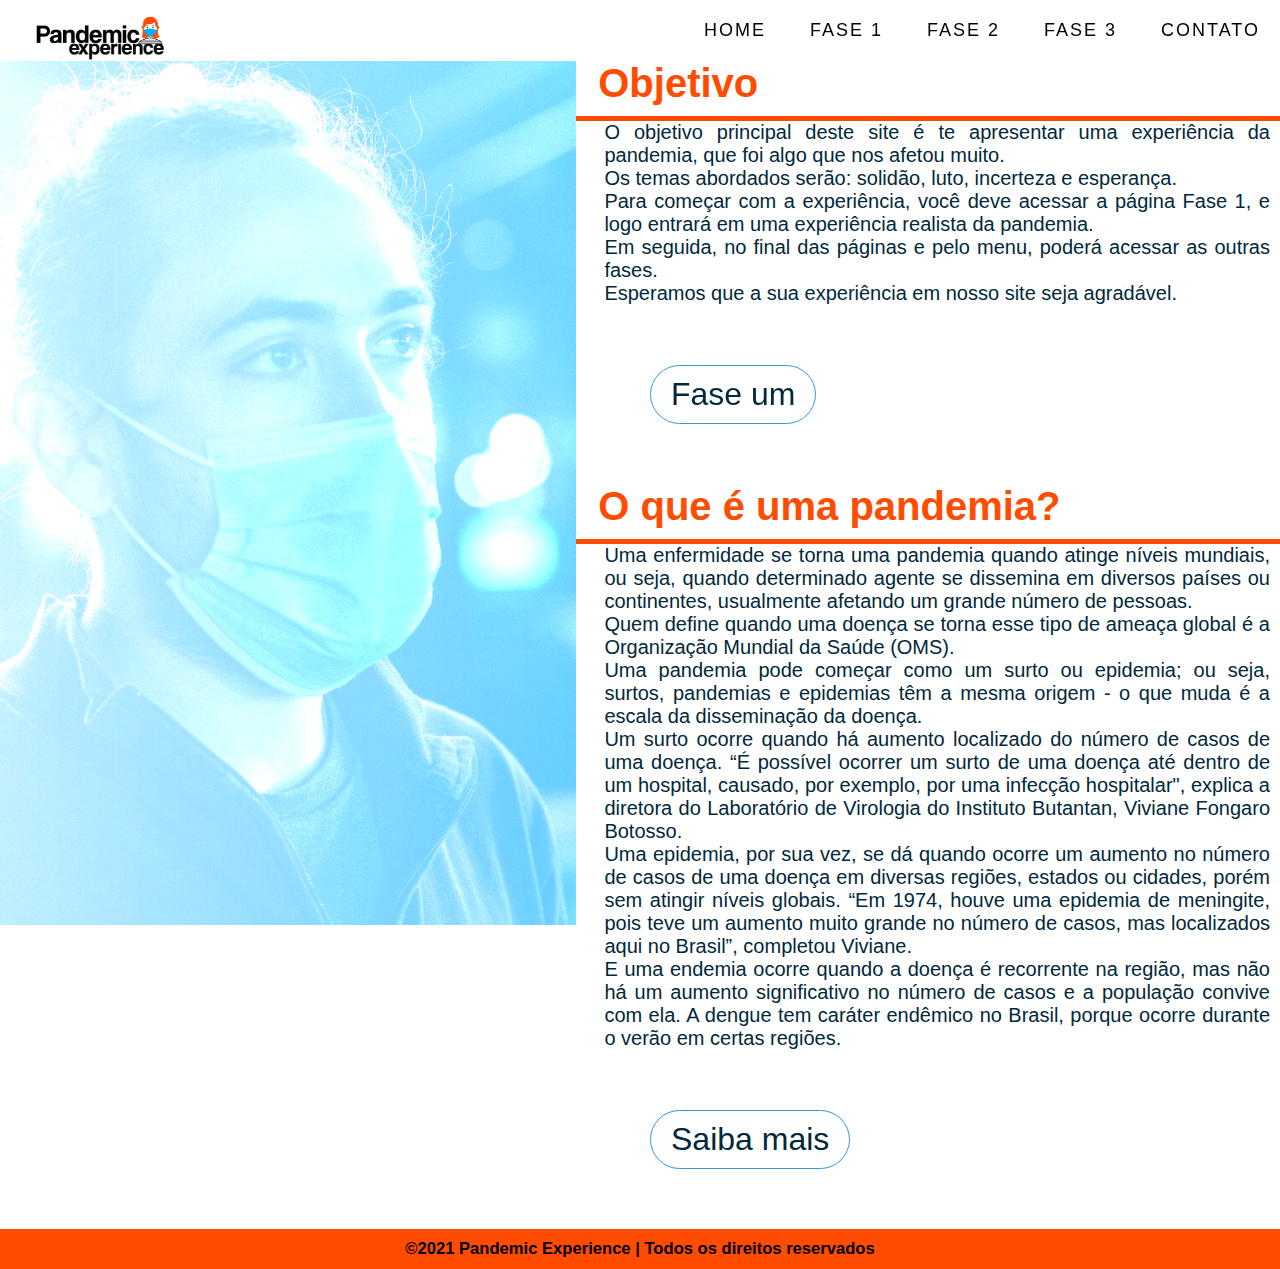
<file: index.html>
<!DOCTYPE html>
<html lang="pt-br">
	<head>
		<meta charset="utf-8">
		<title>Pandemic Experience - Home</title>
		<link rel="stylesheet" type="text/css" href="css/estilos.css">
		<link rel="icon" type="text/css" href="imagens/icon.png">
	</head>
	<body>
		<div class="wrapper">
			<header>
				<nav>
					<div class="logo"><img src="imagens/logo.png"></div>
					<div class="menu">
						<ul>
							<li><a href="#">HOME</a></li>
							<li><a href="faseum.html">FASE 1</a></li>
							<li><a href="fasedois.html">FASE 2</a></li>
							<li><a href="fasetres.html">FASE 3</a></li>
							<li><a href="contato.html">CONTATO</a></li>
						</ul>
					</div>
				</nav>
			</header>
		</div>
		<div class="content">
			<div class="classe3">
			<img src="imagens/foto_canto.png">
		</div>
		<div class="classe2">
			<h1>&nbsp;&nbsp;Objetivo</h1>
		</div>
		<div class="linha"></div>
		<div class="classe4">
			<p>O objetivo principal deste site é te apresentar uma experiência da pandemia, que foi algo que nos afetou muito.<br> Os temas abordados serão: solidão, luto, incerteza e esperança.<br> Para começar com a experiência, você deve acessar a página Fase 1, e logo entrará em uma experiência realista da pandemia.<br> Em seguida, no final das páginas e pelo menu, poderá acessar as outras fases.<br> Esperamos que a sua experiência em nosso site seja agradável.
			</p>
		</div>
		<div class="classe5">
			<button class="btn"><a href="faseum.html">Fase um</a></button>
		</div>
		<div class="classe2">
			<h1>&nbsp;&nbsp;O que é uma pandemia?</h1>
		</div>
		<div class="linha"></div>
		<div class="classe4">
			<p>Uma enfermidade se torna uma pandemia quando atinge níveis mundiais, ou seja, quando determinado agente se dissemina em diversos países ou continentes, usualmente afetando um grande número de pessoas.<br>Quem define quando uma doença se torna esse tipo de ameaça global é a Organização Mundial da Saúde (OMS).<br>Uma pandemia pode começar como um surto ou epidemia; ou seja, surtos, pandemias e epidemias têm a mesma origem - o que muda é a escala da disseminação da doença.<br>
			Um surto ocorre quando há aumento localizado do número de casos de uma doença. “É possível ocorrer um surto de uma doença até dentro de um hospital, causado, por exemplo, por uma infecção hospitalar", explica a diretora do Laboratório de Virologia do Instituto Butantan, Viviane Fongaro Botosso.<br>Uma epidemia, por sua vez, se dá quando ocorre um aumento no número de casos de uma doença em diversas regiões, estados ou cidades, porém sem atingir níveis globais. “Em 1974, houve uma epidemia de meningite, pois teve um aumento muito grande no número de casos, mas localizados aqui no Brasil”, completou Viviane.<br>E uma endemia ocorre quando a doença é recorrente na região, mas não há um aumento significativo no número de casos e a população convive com ela. A dengue tem caráter endêmico no Brasil, porque ocorre durante o verão em certas regiões.</p>
		</div>
		<div class="classe5">
			<button class="btn"><a href="https://butantan.gov.br/covid/butantan-tira-duvida/tira-duvida-noticias/entenda-o-que-e-uma-pandemia-e-as-diferencas-entre-surto-epidemia-e-endemia">Saiba mais</a></button>
		</div>
		<script src="https://code.jquery.com/jquery-3.6.0.js"></script>
		<script>
			$(window).scroll(function(){
				if ($(window).scrollTop()){
					$("nav").addClass("white");
				}
				else{
					$("nav").removeClass("white")
				}
			})
		</script>
		<div class="rodape">
			<h5>&copy;2021 Pandemic Experience | Todos os direitos reservados</h5>
		</div>
	</body>
</html>
</file>
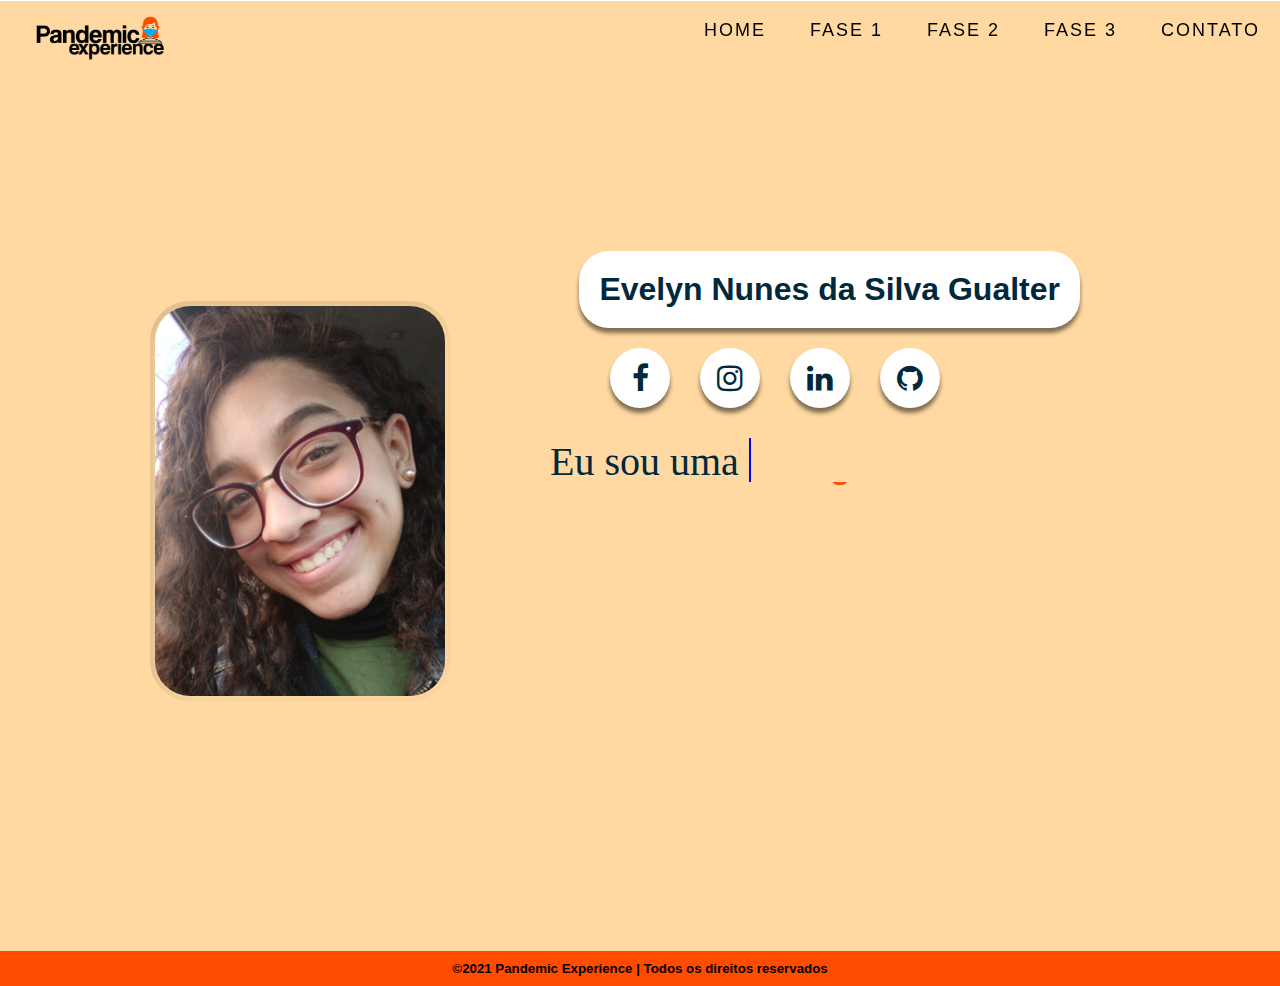
<file: contato.html>
<!DOCTYPE html>
<html lang="pt-br">
	<head>
		<meta charset="utf-8">
		<title>Pandemic Experience - Contato</title>
		<link rel="stylesheet" type="text/css" href="css/estilos.css">
		<link rel="icon" type="text/css" href="imagens/icon.png">
		<link rel="stylesheet" href="https://stackpath.bootstrapcdn.com/font-awesome/4.7.0/css/font-awesome.min.css">
	</head>
	<body bgcolor="#ffd9a1">
		<div class="wrapper">
			<header>
				<nav>
					<div class="logo"><img src="imagens/logo.png"></div>
					<div class="menu">
						<ul>
							<li><a href="index.html">HOME</a></li>
							<li><a href="faseum.html">FASE 1</a></li>
							<li><a href="fasedois.html">FASE 2</a></li>
							<li><a href="fasetres.html">FASE 3</a></li>
							<li><a href="#">CONTATO</a></li>
						</ul>
					</div>
				</nav>
			</header>
		</div>
		<div class="texto">
			<section id="card1">
			</section>
		</div>
		<h1 class="nome">Evelyn Nunes da Silva Gualter</h1>
		<div class="socialmenu">
			<div class="social-menu">
				<ul>
					<li><a href="https://www.facebook.com/evelyn.nunesgualter/"><i class="fa fa-facebook"></i></a></li>
					<li><a href="https://www.instagram.com/evy_gualter/"><i class="fa fa-instagram"></i></a></li>
					<li><a href="https://www.linkedin.com/in/evelyn-gualter01"><i class="fa fa-linkedin"></i></a></li>
					<li><a href="https://github.com/Evyy5189"><i class="fa fa-github"></i></a></li>
				</ul>
			</div>
		</div>
		<div class="wrapper2">
			<div class="static-txt">Eu sou uma</div>
			<ul class="dynamic-txts">
				<li><span>Designer</span></li>
				<li><span>YouTuber</span></li>
				<li><span>Desenvolvedora</span></li>
			</ul>
		</div>
		<script src="https://code.jquery.com/jquery-3.6.0.js"></script>
		<script>
			$(window).scroll(function(){
				if ($(window).scrollTop()){
					$("nav").addClass("white");
				}
				else{
					$("nav").removeClass("white")
				}
			})
		</script>
		<div class="rodape">
			<h5>&copy;2021 Pandemic Experience | Todos os direitos reservados</h5>
		</div>
	</body>
</html>
</file>
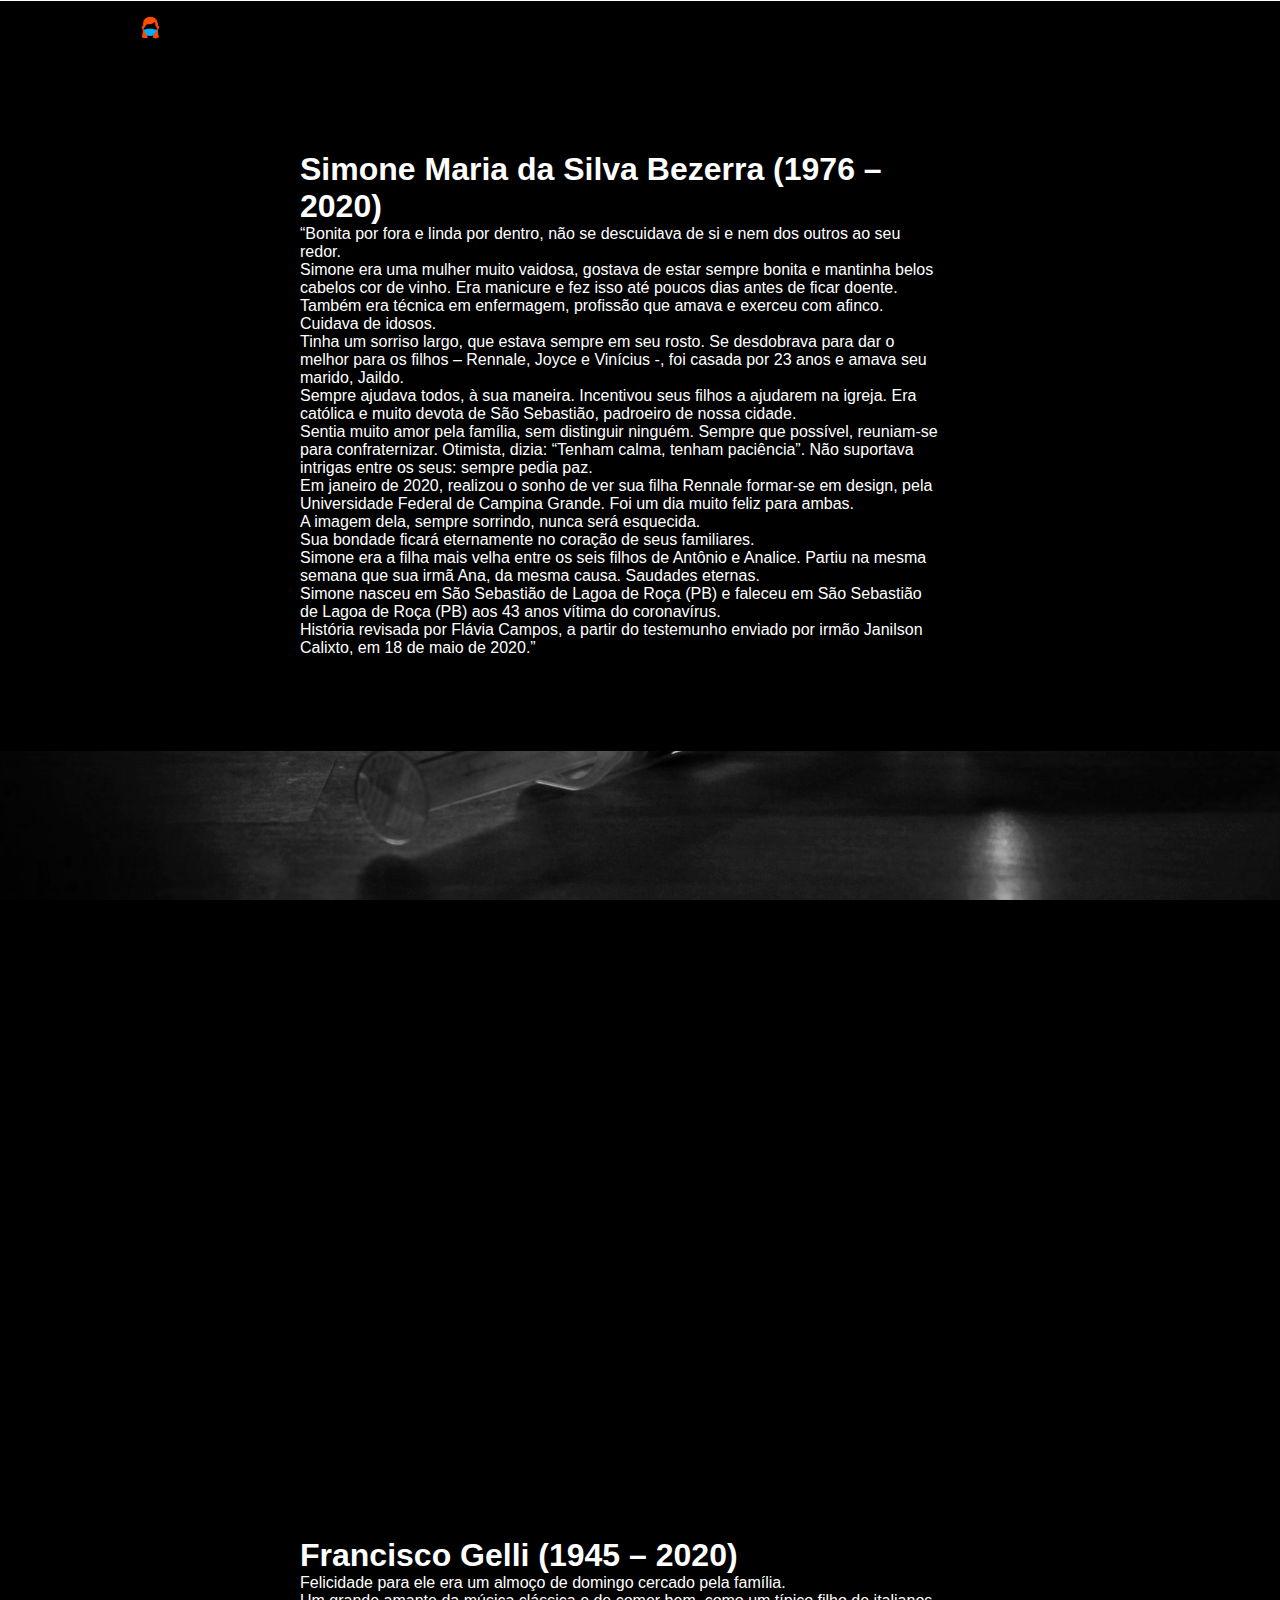
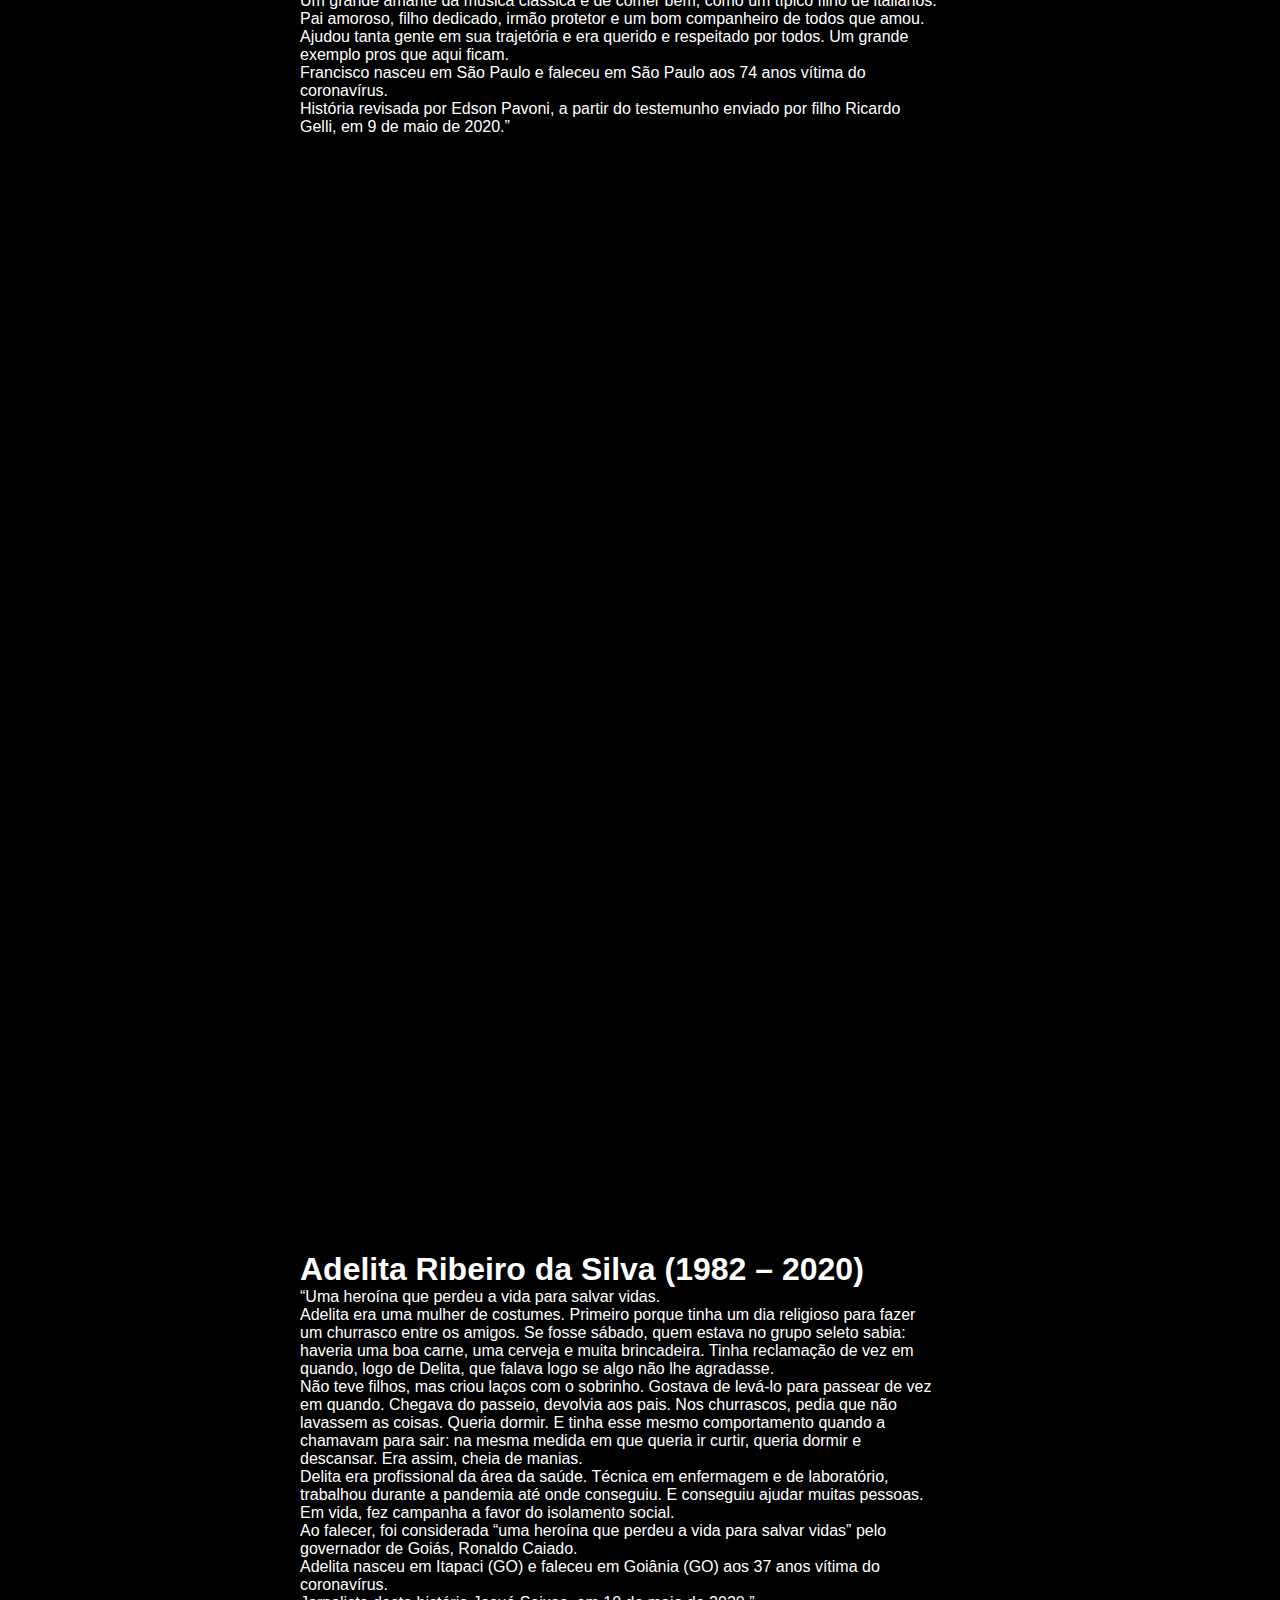
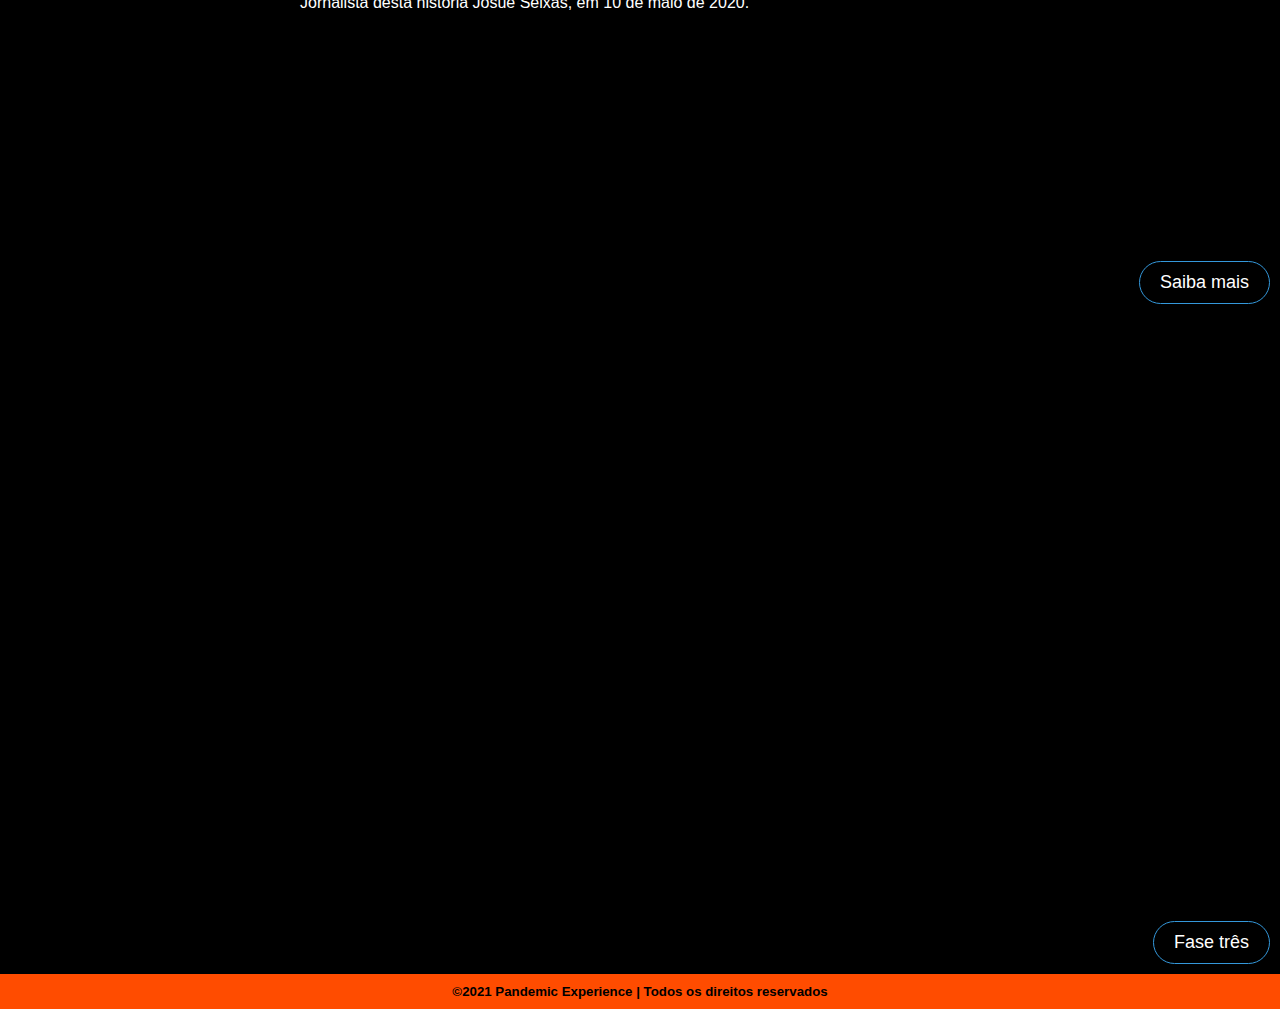
<file: fasedois.html>
<!DOCTYPE html>
<html lang="pt-br">
	<head>
		<meta charset="utf-8">
		<title>Pandemic Experience - Fase dois</title>
		<link rel="stylesheet" type="text/css" href="css/estilos.css">
		<link rel="icon" type="text/css" href="imagens/icon.png">
	</head>
	<body bgcolor="#000">
		<div class="wrapper">
			<header>
				<nav>
					<div class="logo"><img src="imagens/logo.png"></div>
					<div class="menu">
						<ul>
							<li><a href="index.html">HOME</a></li>
							<li><a href="faseum.html">FASE 1</a></li>
							<li><a href="#">FASE 2</a></li>
							<li><a href="fasetres.html">FASE 3</a></li>
							<li><a href="contato.html">CONTATO</a></li>
						</ul>
					</div>
				</nav>
			</header>
		</div>
		<div>
			<section class="informacao">
				<h1>Simone Maria da Silva Bezerra (1976 – 2020)</h1>
				<p>“Bonita por fora e linda por dentro, não se descuidava de si e nem dos outros ao seu redor.<br>Simone era uma mulher muito vaidosa, gostava de estar sempre bonita e mantinha belos cabelos cor de vinho. Era manicure e fez isso até poucos dias antes de ficar doente. Também era técnica em enfermagem, profissão que amava e exerceu com afinco. Cuidava de idosos.
				<br>
				Tinha um sorriso largo, que estava sempre em seu rosto. Se desdobrava para dar o melhor para os filhos – Rennale, Joyce e Vinícius -, foi casada por 23 anos e amava seu marido, Jaildo.
				<br>
				Sempre ajudava todos, à sua maneira. Incentivou seus filhos a ajudarem na igreja. Era católica e muito devota de São Sebastião, padroeiro de nossa cidade.
				<br>
				Sentia muito amor pela família, sem distinguir ninguém. Sempre que possível, reuniam-se para confraternizar. Otimista, dizia: “Tenham calma, tenham paciência”. Não suportava intrigas entre os seus: sempre pedia paz.
				<br>
				Em janeiro de 2020, realizou o sonho de ver sua filha Rennale formar-se em design, pela Universidade Federal de Campina Grande. Foi um dia muito feliz para ambas.
				<br>
				A imagem dela, sempre sorrindo, nunca será esquecida.
				<br>
				Sua bondade ficará eternamente no coração de seus familiares.
				<br>
				Simone era a filha mais velha entre os seis filhos de Antônio e Analice. Partiu na mesma semana que sua irmã Ana, da mesma causa. Saudades eternas.
				<br>
				Simone nasceu em São Sebastião de Lagoa de Roça (PB) e faleceu em São Sebastião de Lagoa de Roça (PB) aos 43 anos vítima do coronavírus.
				<br>
				História revisada por Flávia Campos, a partir do testemunho enviado por irmão Janilson Calixto, em 18 de maio de 2020.”</p></section>
			<section id="parallax5"></section>
			<section class="informacao"><br><br>
				<h1>Francisco Gelli (1945 – 2020)</h1>
				<p>Felicidade para ele era um almoço de domingo cercado pela família.<br>
				Um grande amante da música clássica e de comer bem, como um típico filho de italianos. Pai amoroso, filho dedicado, irmão protetor e um bom companheiro de todos que amou. Ajudou tanta gente em sua trajetória e era querido e respeitado por todos. Um grande exemplo pros que aqui ficam.<br>
				Francisco nasceu em São Paulo e faleceu em São Paulo aos 74 anos vítima do coronavírus.<br>
				História revisada por Edson Pavoni, a partir do testemunho enviado por filho Ricardo Gelli, em 9 de maio de 2020.”</p>

			</section>
			<section id="parallax6"></section>
			<section class="informacao"><h1>Adelita Ribeiro da Silva (1982 – 2020)</h1>
				<p>“Uma heroína que perdeu a vida para salvar vidas.<br>
				Adelita era uma mulher de costumes. Primeiro porque tinha um dia religioso para fazer um churrasco entre os amigos. Se fosse sábado, quem estava no grupo seleto sabia: haveria uma boa carne, uma cerveja e muita brincadeira. Tinha reclamação de vez em quando, logo de Delita, que falava logo se algo não lhe agradasse.<br>
				Não teve filhos, mas criou laços com o sobrinho. Gostava de levá-lo para passear de vez em quando. Chegava do passeio, devolvia aos pais. Nos churrascos, pedia que não lavassem as coisas. Queria dormir. E tinha esse mesmo comportamento quando a chamavam para sair: na mesma medida em que queria ir curtir, queria dormir e descansar. Era assim, cheia de manias.<br>
				Delita era profissional da área da saúde. Técnica em enfermagem e de laboratório, trabalhou durante a pandemia até onde conseguiu. E conseguiu ajudar muitas pessoas. Em vida, fez campanha a favor do isolamento social.<br>
				Ao falecer, foi considerada “uma heroína que perdeu a vida para salvar vidas” pelo governador de Goiás, Ronaldo Caiado.<br>
				Adelita nasceu em Itapaci (GO) e faleceu em Goiânia (GO) aos 37 anos vítima do coronavírus.<br>
				Jornalista desta história Josué Seixas, em 10 de maio de 2020.”</p></section>
				<section class="linha3"><div class="right"><button class="btn"><a href="https://inumeraveis.com.br/" class="colora">Saiba mais</a></div></button></section>
			<section id="parallax7"></section>
			<section class="linha3"><div class="right"><button class="btn"><a href="fasetres.html" class="colora">Fase três</a></div></button></section>
		<script src="https://code.jquery.com/jquery-3.6.0.js"></script>
		<script>
			$(window).scroll(function(){
				if ($(window).scrollTop()){
					$("nav").addClass("white");
				}
				else{
					$("nav").removeClass("white")
				}
			})
		</script>
		<div class="rodape">
			<h5>&copy;2021 Pandemic Experience | Todos os direitos reservados</h5>
		</div>
	</body>
</html>
</file>
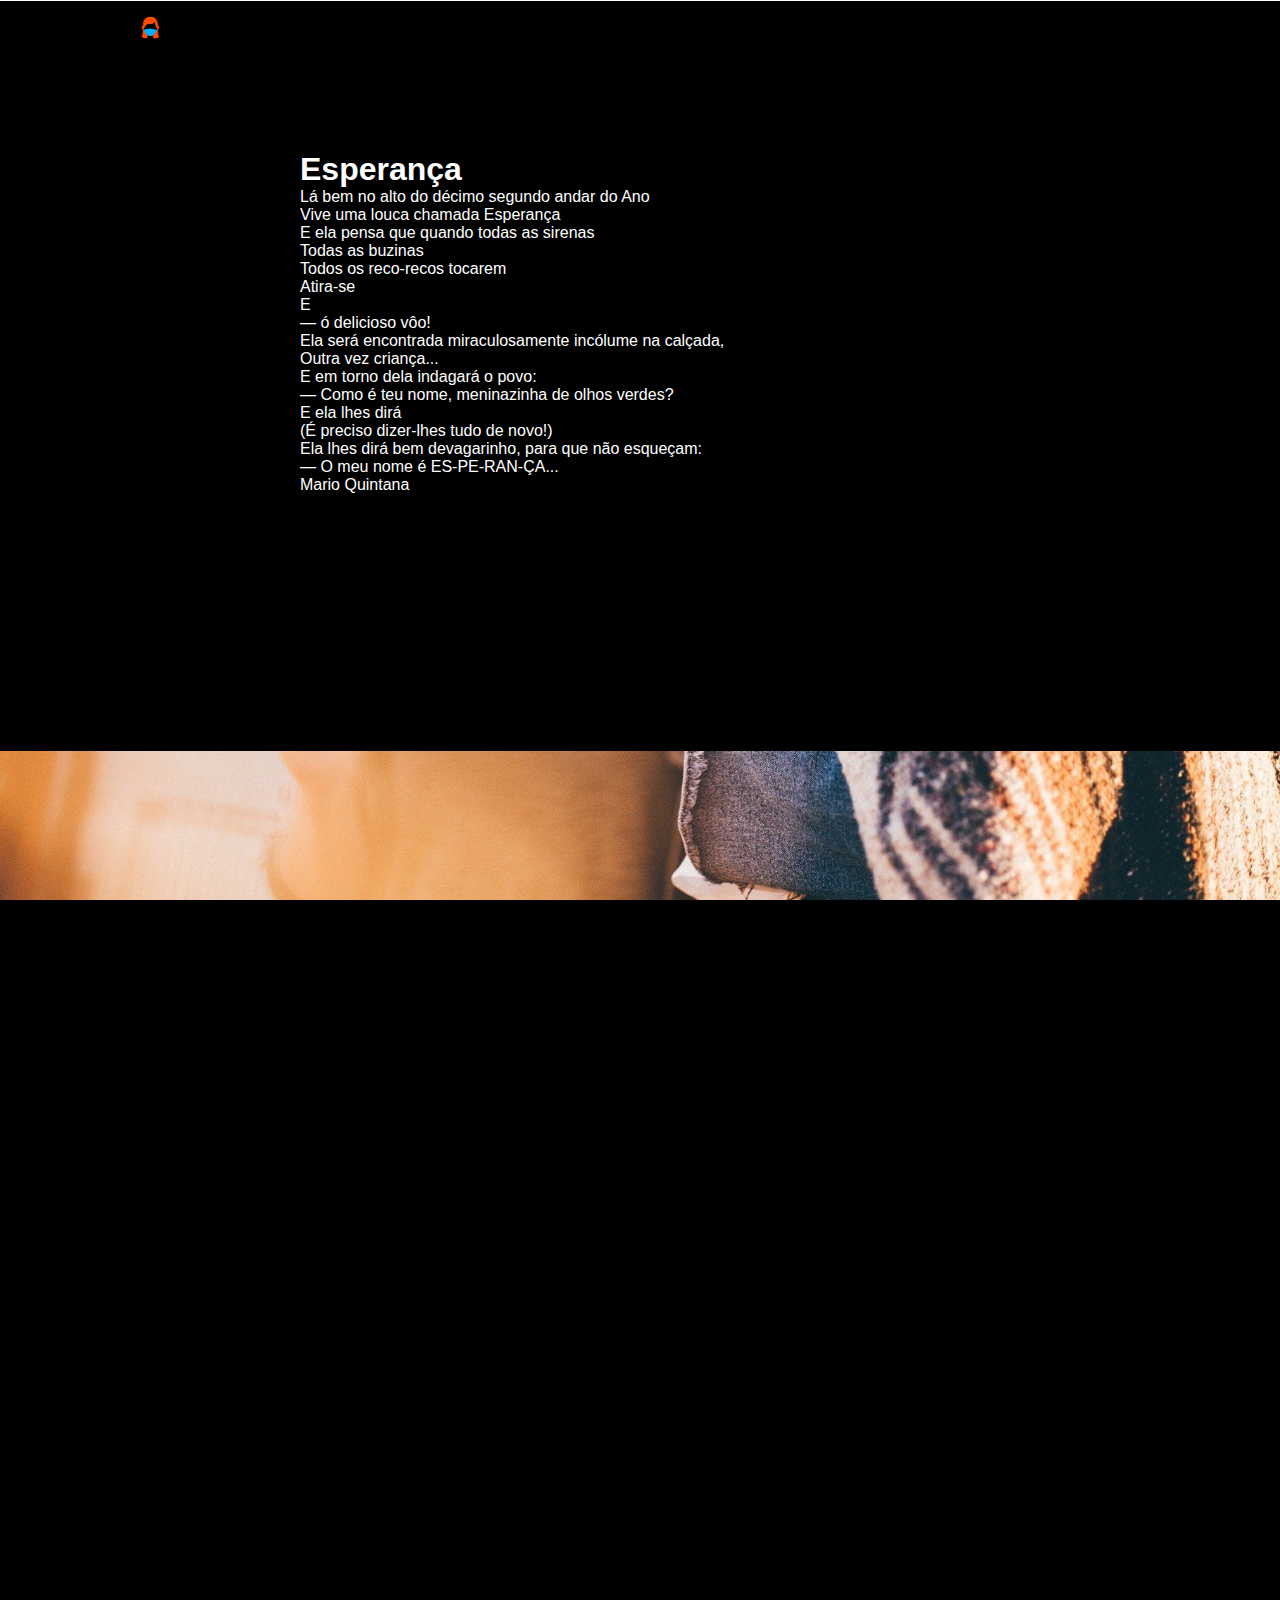
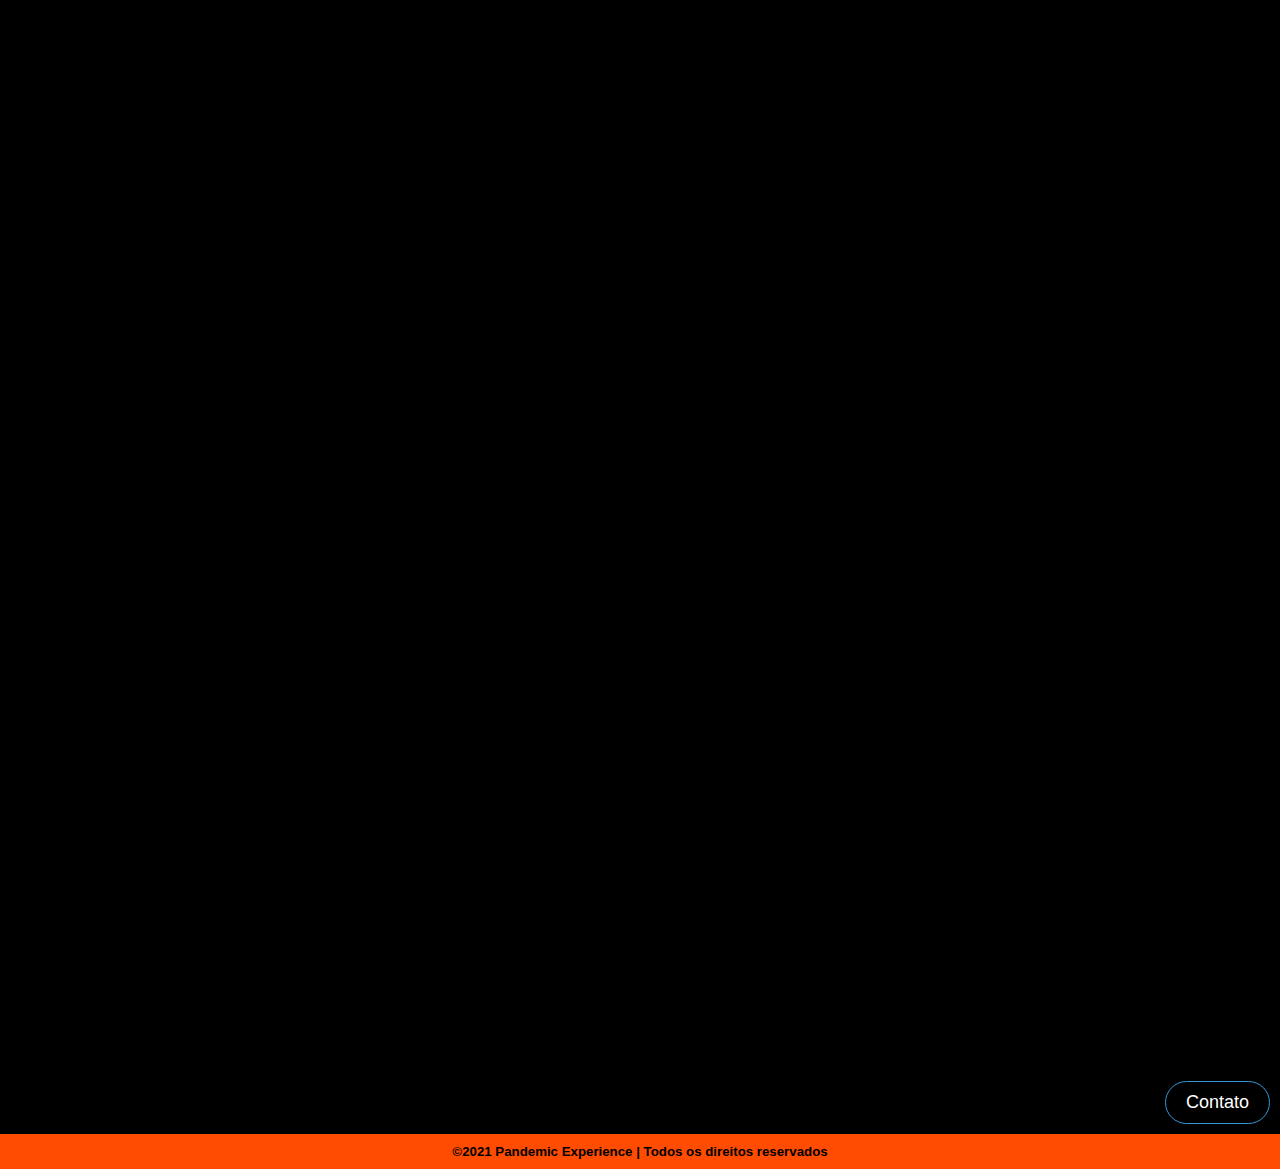
<file: fasetres.html>
<!DOCTYPE html>
<html lang="pt-br">
	<head>
		<meta charset="utf-8">
		<title>Pandemic Experience - Fase três</title>
		<link rel="stylesheet" type="text/css" href="css/estilos.css">
		<link rel="icon" type="text/css" href="imagens/icon.png">
	</head>
	<body bgcolor="#000">
		<div class="wrapper">
			<header>
				<nav>
					<div class="logo"><img src="imagens/logo.png"></div>
					<div class="menu">
						<ul>
							<li><a href="index.html">HOME</a></li>
							<li><a href="faseum.html">FASE 1</a></li>
							<li><a href="fasedois.html">FASE 2</a></li>
							<li><a href="#">FASE 3</a></li>
							<li><a href="contato.html">CONTATO</a></li>
						</ul>
					</div>
				</nav>
			</header>
		</div>
		<div>
			<section class="informacao">
				<h1>Esperança</h1>
				<p>Lá bem no alto do décimo segundo andar do Ano<br>Vive uma louca chamada Esperança
				<br>
				E ela pensa que quando todas as sirenas
				<br>
				Todas as buzinas
				<br>
				Todos os reco-recos tocarem
				<br>
				Atira-se
				<br>
				E
				<br>
				— ó delicioso vôo!
				<br>
				Ela será encontrada miraculosamente incólume na calçada,
				<br>
				Outra vez criança...
				<br>
				E em torno dela indagará o povo:
				<br>
				— Como é teu nome, meninazinha de olhos verdes?
				<br>
				E ela lhes dirá
				<br>
				(É preciso dizer-lhes tudo de novo!)
				<br>
				Ela lhes dirá bem devagarinho, para que não esqueçam:
				<br>
				— O meu nome é ES-PE-RAN-ÇA...
				<br>
				Mario Quintana
				</p></section>
			<section id="parallax8"></section>
			<section class="linha3"></section>
			<section id="parallax9"></section>
			<section class="linha3"></section>
			<section id="parallax10"></section>
			<section class="linha3"><div class="right"><button class="btn"><a href="contato.html" class="colora">Contato</a></div></button></section>
		<script src="https://code.jquery.com/jquery-3.6.0.js"></script>
		<script>
			$(window).scroll(function(){
				if ($(window).scrollTop()){
					$("nav").addClass("white");
				}
				else{
					$("nav").removeClass("white")
				}
			})
		</script>
		<div class="rodape">
			<h5>&copy;2021 Pandemic Experience | Todos os direitos reservados</h5>
		</div>
	</body>
</html>
</file>
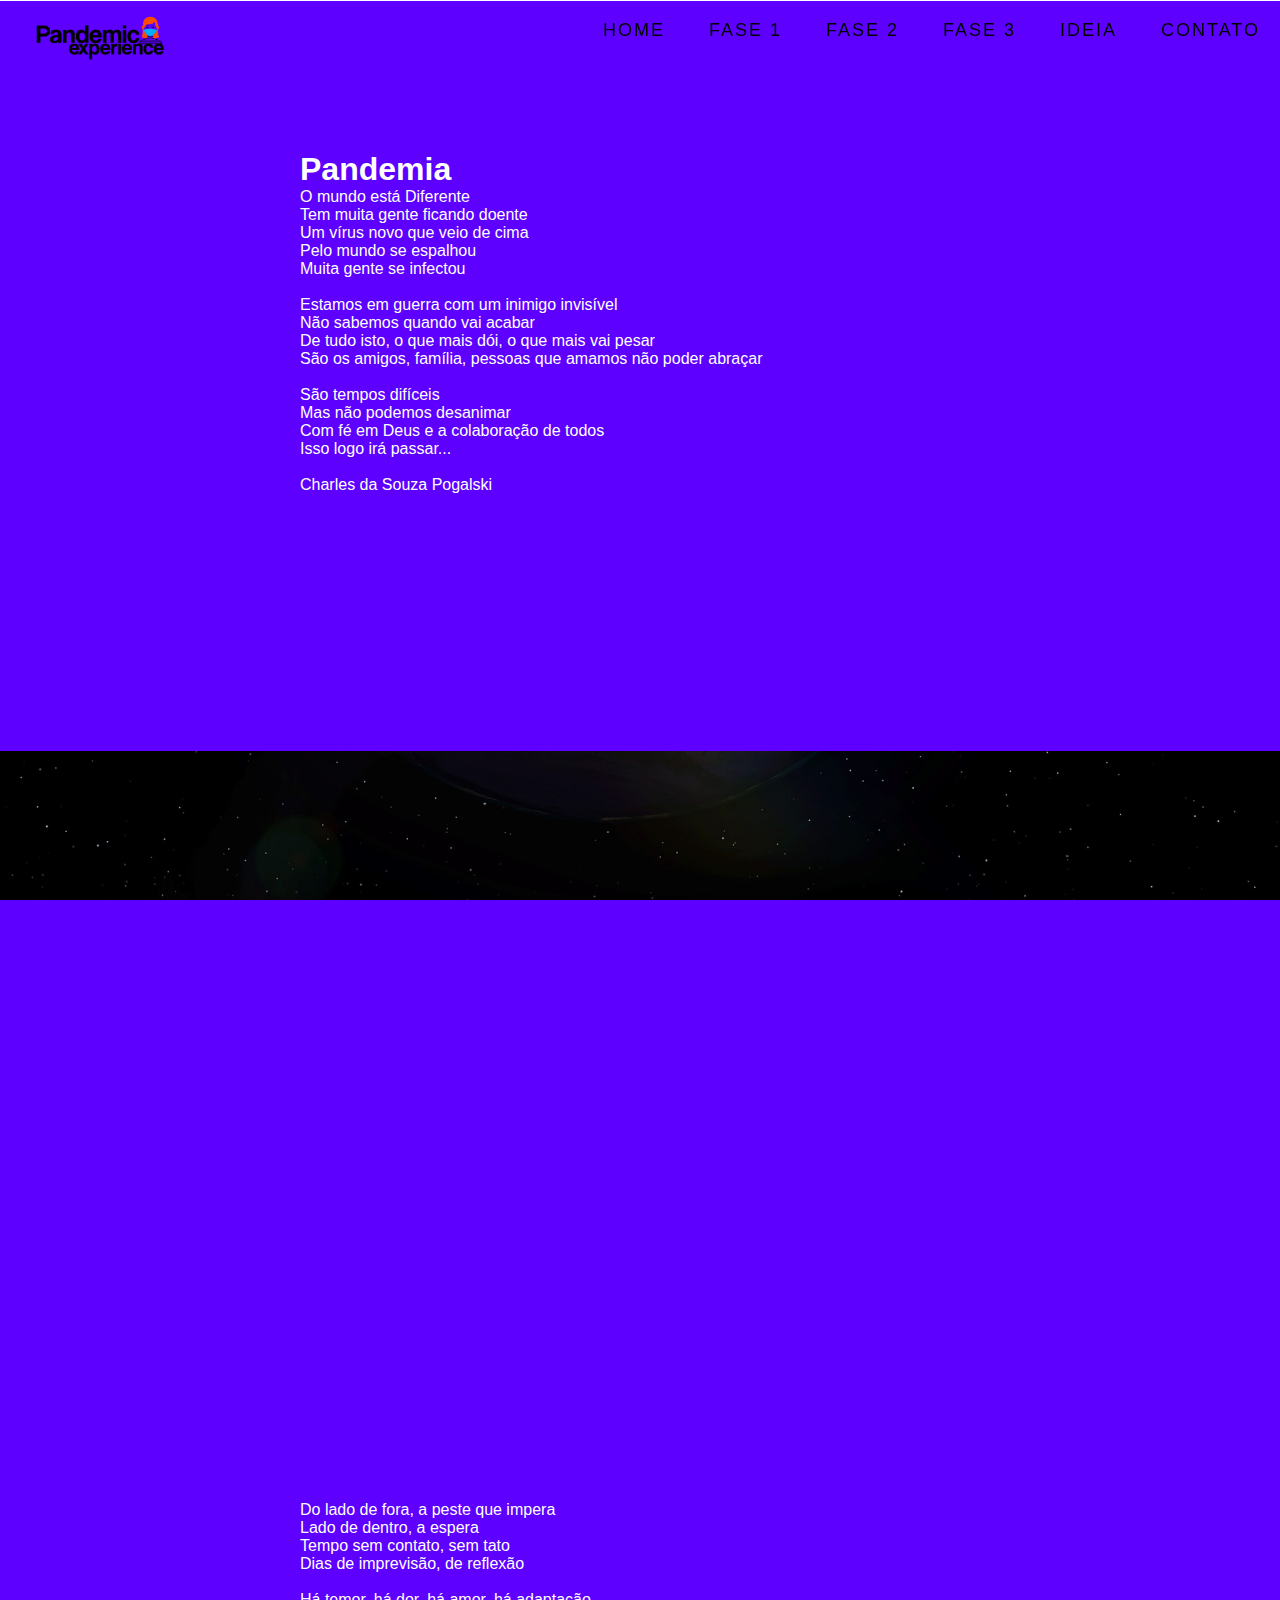
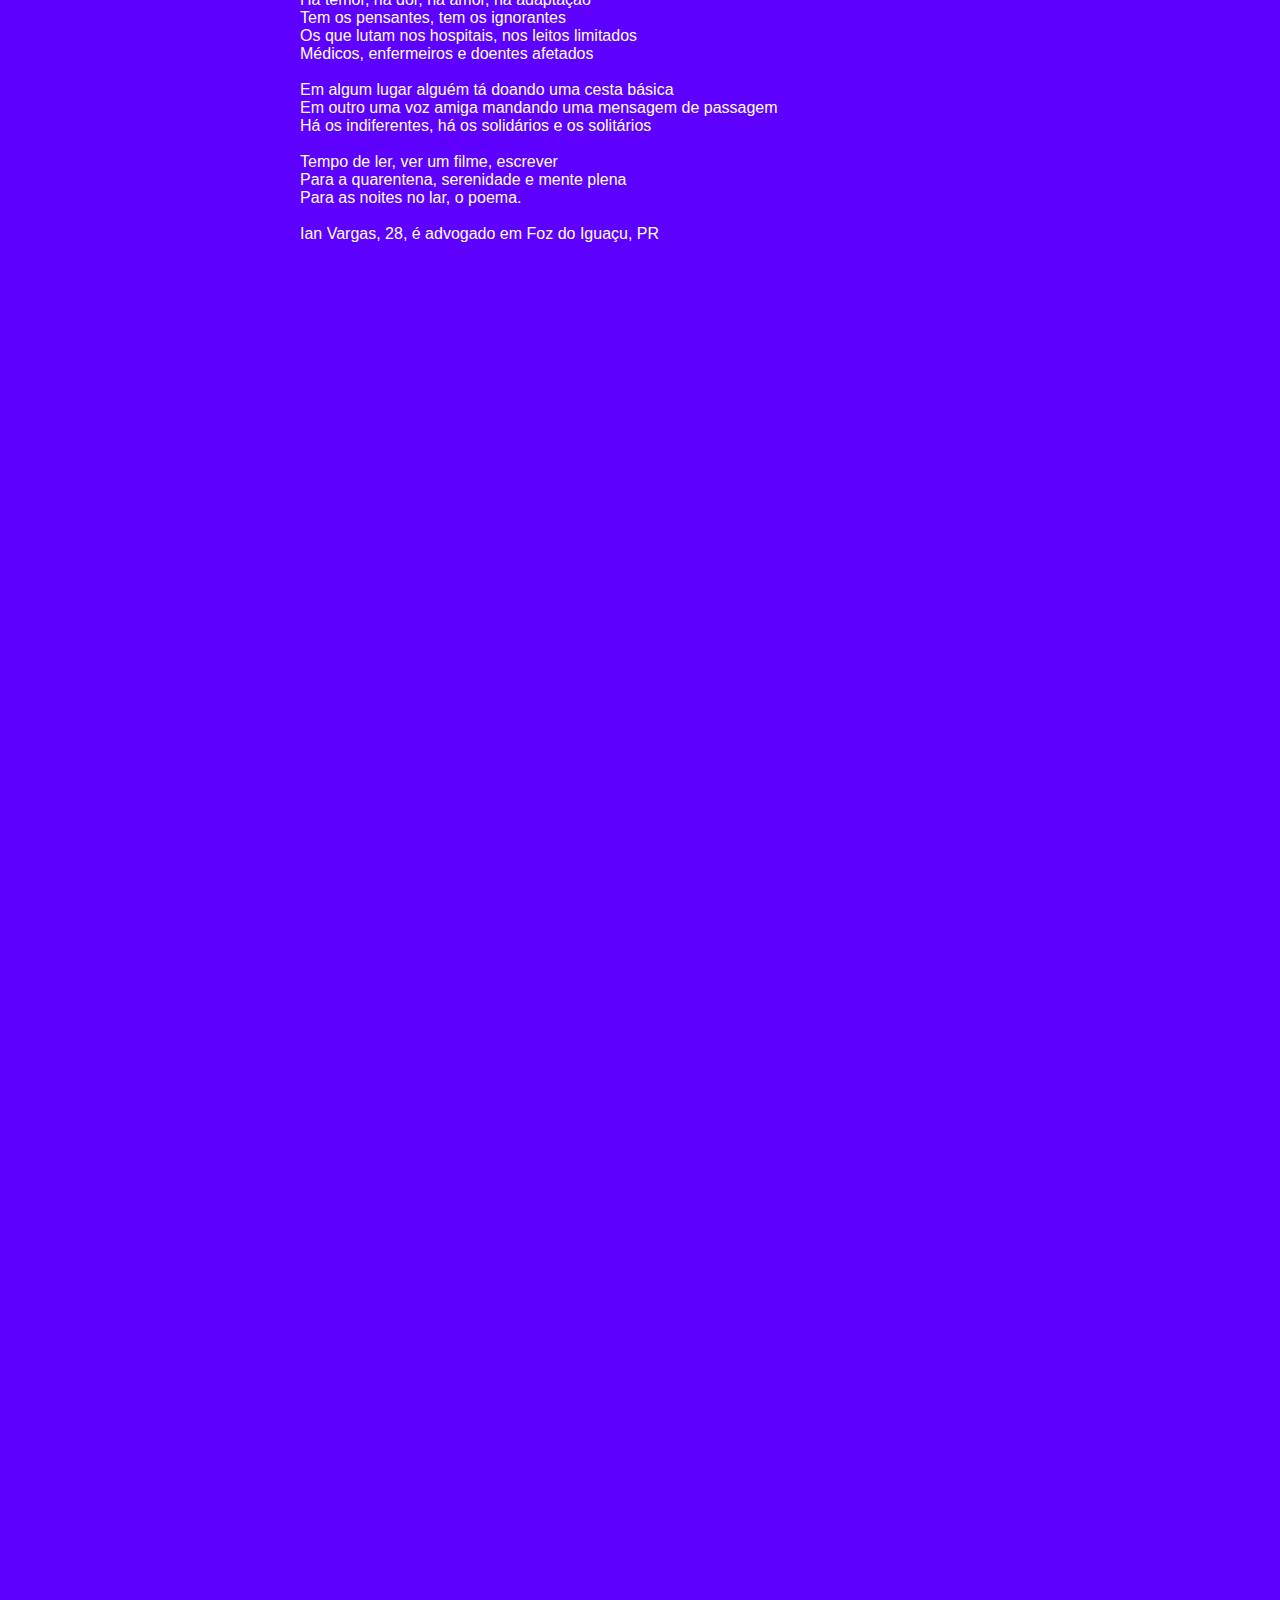
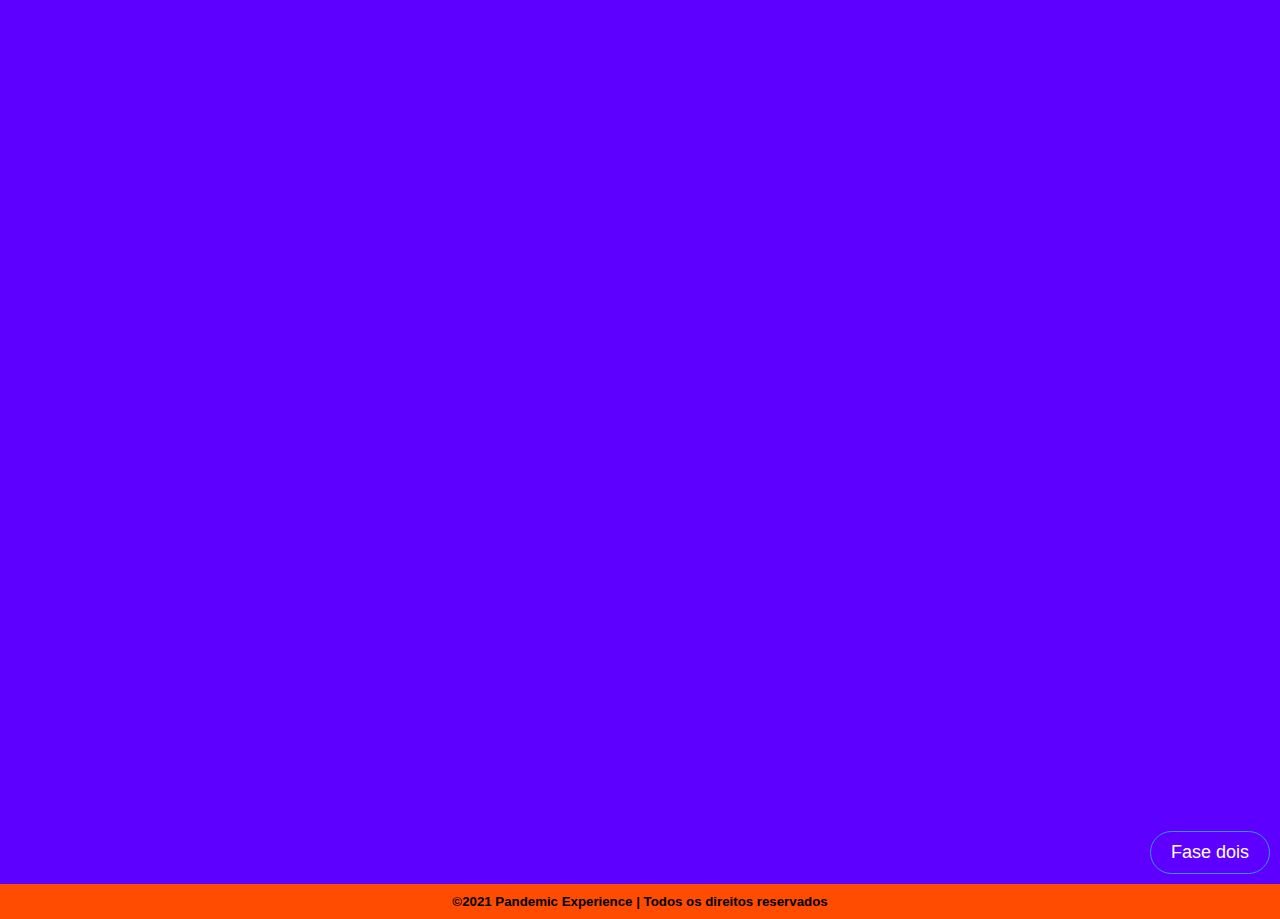
<file: faseum.html>
<!DOCTYPE html>
<html lang="pt-br">
	<head>
		<meta charset="utf-8">
		<title>Pandemic Experience - Fase um</title>
		<link rel="stylesheet" type="text/css" href="css/estilos.css">
		<link rel="icon" type="text/css" href="imagens/icon.png">
	</head>
	<body bgcolor="#5D00FF">
		<div class="wrapper">
			<header>
				<nav>
					<div class="logo"><img src="imagens/logo.png"></div>
					<div class="menu">
						<ul>
							<li><a href="index.html">HOME</a></li>
							<li><a href="#">FASE 1</a></li>
							<li><a href="fasedois.html">FASE 2</a></li>
							<li><a href="fasetres.html">FASE 3</a></li>
							<li><a href="ideia.html">IDEIA</a></li>
							<li><a href="contato.html">CONTATO</a></li>
						</ul>
					</div>
				</nav>
			</header>
		</div>
		<div>
			<section class="informacao">
				<h1>Pandemia</h1>
				<p>O mundo está Diferente<br>
				Tem muita gente ficando doente<br>
				Um vírus novo que veio de cima<br>
				Pelo mundo se espalhou<br>
				Muita gente se infectou<br>
				<br>
				Estamos em guerra com um inimigo invisível<br>
				Não sabemos quando vai acabar<br>
				De tudo isto, o que mais dói, o que mais vai pesar<br>
				São os amigos, família, pessoas que amamos não poder abraçar<br>
				<br>
				São tempos difíceis<br>
				Mas não podemos desanimar<br>
				Com fé em Deus e a colaboração de todos<br>
				Isso logo irá passar...<br>
				<br>
				Charles da Souza Pogalski</p></section>
			<section id="parallax2"></section>
			<section class="informacao">
				<p>Do lado de fora, a peste que impera<br>
				Lado de dentro, a espera<br>
				Tempo sem contato, sem tato<br>
				Dias de imprevisão, de reflexão<br>
				<br>
				Há temor, há dor, há amor, há adaptação<br>
				Tem os pensantes, tem os ignorantes<br>
				Os que lutam nos hospitais, nos leitos limitados<br>
				Médicos, enfermeiros e doentes afetados<br>
				<br>
				Em algum lugar alguém tá doando uma cesta básica<br>
				Em outro uma voz amiga mandando uma mensagem de passagem<br>
				Há os indiferentes, há os solidários e os solitários<br>
				<br>
				Tempo de ler, ver um filme, escrever<br>
				Para a quarentena, serenidade e mente plena<br>
				Para as noites no lar, o poema.<br>
				<br>Ian Vargas, 28, é advogado em Foz do Iguaçu, PR
				</p>
			</section>
			<section id="parallax"></section>
			<section class="linha3"></section>
			<section id="parallax3"></section>
			<section class="linha3"></section>
			<section id="parallax4"></section>
			<section class="linha3"><div class="right"><button class="btn"><a href="fasedois.html" class="colora">Fase dois</a></div></button></section>
		</div>
		<script src="https://code.jquery.com/jquery-3.6.0.js"></script>
		<script>
			$(window).scroll(function(){
				if ($(window).scrollTop()){
					$("nav").addClass("white");
				}
				else{
					$("nav").removeClass("white")
				}
			})
		</script>
		<div class="rodape">
			<h5>&copy;2021 Pandemic Experience | Todos os direitos reservados</h5>
		</div>
	</body>
</html>
</file>
<file: css/estilos.css>
*{
	padding: 0px;
	margin: 0px;
}
a{
	color: #01283b;
	width: 100%;
	height: 100%;
}
a:link, a:visited {
	text-decoration: none;
	font-size: large;
	font-family: sans-serif;
}
a:hover {
	color: #00AEFF;
}
img{
	display: flex;
	text-align: center
}
h1{
	font-family: sans-serif;
}
p{
	font-family: arial;
}
h5{
	font-family: arial;
}
section{
	width: 100%;
	height: 600px;
}
nav{
	position: fixed;
	width: 100%;
}
nav ul{
	list-style: none;
	background: rgba(0,0,0,0);
	overflow: hidden;
	color: white;
	padding: 0;
	text-align: right;
	margin: 0;
	transition: 1s;
}
nav.white ul{
	background: white;
}
nav ul li{
	display: inline-block;
	padding: 20px;
}
nav ul li a{
	text-decoration: none;
	color: black;
	font-size: 10px;
	text-transform: uppercase;
	letter-spacing: 2px;
}
header{
	width: 100%;
	height: 1px;
	background-color: white;
	background-size: cover;
	background-attachment: fixed;
}
#parallax {
  background-image: url(../imagens/crianca.png);

  width: 100%;

  background-attachment: fixed;
  background-position: center;
  background-repeat: no-repeat;
  background-size: cover;
}
#parallax2 {
  background-image: url(../imagens/terra.png);

  width: 100%;

  background-attachment: fixed;
  background-position: center;
  background-repeat: no-repeat;
  background-size: cover;
}
#parallax3 {
  background-image: url(../imagens/familiacorona.png);

  width: 100%;

  background-attachment: fixed;
  background-position: center;
  background-repeat: no-repeat;
  background-size: cover;
}
#parallax4 {
  background-image: url(../imagens/escola_vazia.png);

  width: 100%;

  background-attachment: fixed;
  background-position: center;
  background-repeat: no-repeat;
  background-size: cover;
}
#parallax5 {
  background-image: url(../imagens/morte_covid.png);

  width: 100%;

  background-attachment: fixed;
  background-position: center;
  background-repeat: no-repeat;
  background-size: cover;
}
#parallax6 {
  background-image: url(../imagens/choro.jpg);

  width: 100%;

  background-attachment: fixed;
  background-position: center;
  background-repeat: no-repeat;
  background-size: cover;
}
#parallax7 {
  background-image: url(../imagens/caixao.png);

  width: 100%;

  background-attachment: fixed;
  background-position: center;
  background-repeat: no-repeat;
  background-size: cover;
}
#parallax8 {
  background-image: url(../imagens/vacina1.jpg);

  width: 100%;

  background-attachment: fixed;
  background-position: center;
  background-repeat: no-repeat;
  background-size: cover;
}
#parallax9 {
  background-image: url(../imagens/vacina2.jpg);

  width: 100%;

  background-attachment: fixed;
  background-position: center;
  background-repeat: no-repeat;
  background-size: cover;
}
#parallax10 {
  background-image: url(../imagens/vacina3.jpg);

  width: 100%;

  background-attachment: fixed;
  background-position: center;
  background-repeat: no-repeat;
  background-size: cover;
}
#card1{
	position: relative;
	width: 300px;
	height: 400px;
	border-radius: 40px;
	box-shadow: inset 5px 5px 15px rgba(0,0,0,0.15);
	inset -5px -5px 15px rgba(0,0,0,0.15)
}
#card1::before{
	content: '';
	position: absolute;
	inset:5px;
	background-image: url(../imagens/foto_evelyn.png);
	border-radius: 35px;
	transition: 0.5s;
}
#card1:hover::before, #card2:hover::before{
	transform: translate(40px,-40px);
	box-shadow: -30px 30px 50px rgba(0,0,0,0.5)
}
.imagemmenu{
	width: 60px;
}
.classe2{
	float: right;
	width: 55%;
	color: #FF4C00;
}
.classe3{
	float: left;
	width: 45%
}
.classe3 img{
	width: 100%;
}
.linha{
	height: 5px;
	float: right;
	width: 55%;
	background-color: #FF4C00;
	margin-top: 10px;
}
.classe4{
	color: #01283b;
	float: right;
	width: 52%;
	padding-left: 5px;
	padding-right: 10px;
}
.rodape{
	clear: both;
	text-align: center;
	background-color: #FF4C00;
	width: 100%;
	padding-top: 10px;
	padding-bottom: 10px
}
.classe5{
	float: right;
	padding-top: 50px;
	width: 50%;
	padding-bottom: 50px
}
.classe5 a{
	font-size: xx-large;
}
.testebeninas{
	width: 100%;
	height: 100vh;
	padding-top: 20vh;	
	box-sizing: border-box;
}
.testebeninas::before{
	content: "";
	width: 100%;
	height: 100vh;
	top: 0;
	left: 0;
	background-image: url(../imagens/foto_canto.png);
	position: absolute;
	z-index: -1;
}
.teste2omg{
	width: 100%;
	height: 100vh;
	padding-top: 20vh;	
	background-image: url(../imagens/teste3.jpg);
}
.testebeninas{
	margin: 0 auto;
	padding: 50px;
	width: 50%;
	background-color: #010101
}

.texto{
	float: left;
	display: flex;
	justify-content: left;
	align-items: center;
	min-height: 100vh;
	margin-left: 150px;
	margin-top: 50px
}
.btn{
	border: 1px solid #3498db;
	background: none;
	padding: 10px 20px;
	cursor: pointer;
	margin: 10px;
	transition: 0.8s;
	position: relative;
	overflow: hidden;
	border-radius: 30px
}
.btn::before{
	content: '';
	position: absolute;
	left: 0;
	width: 100%;
	height: 0%;
	background: #FF4C00;
	z-index: -1;
	transition: 0.8s;
	top: 0;
	border-radius: 0 0 50% 50%;
}
.btn:hover::before{
	height: 200%;
}
.btn a:hover{
	color: #01283b
}
.logo{
	position: fixed;
	float: left;
	width: 10%;
	margin: 16px 36px;
}
.logo img{
	width: 100%
}
.content{
	width: 100%;
	font-size: 20px;
	margin-top: 60px;
	text-align: justify;
}
.texto1{
	z-index: 2;
	text-align: justify;
}
.informacao{
	color:white;
	width: 50%;
	margin-top: 150px;
	margin-left: 300px;
}
.social-menu{
	justify-content: center;
	float: right;
	margin-right: 145px;
	width: 50%;
	font-size: large;
	margin-top: 50px
}
.social-menu ul{
	float: right;
	transform: translate(-50%, -50%);
	display: flex;
}
.social-menu ul li{
	list-style: none;
	margin: 0 15px;
}
.social-menu ul li .fa{
	font-size: 30px;
	line-height: 60px;
	transition: .6s;
	color: #01283b;
}
.social-menu ul li a{
	position: relative;
	display: block;
	width: 60px;
	height: 60px;
	border-radius: 50%;
	background-color: #fff;
	text-align: center;
	transition: .6s;
	box-shadow: 0 5px 4px rgba(0,0,0,.5)
}
.social-menu ul li a:hover{
	transform: translate(0,-10px);
}
.social-menu ul li .fa:hover{
	color: #fff;
}
.social-menu ul li:nth-child(1) a:hover{
	background-color: #3b5999;
}
.social-menu ul li:nth-child(2) a:hover{
	background-color: #e4405f;
}
.social-menu ul li:nth-child(3) a:hover{
	background-color: #0A66C2;
}
.social-menu ul li:nth-child(4) a:hover{
	background-color: #333;
}
.social-menu ul li:nth-child a:hover{
	background-color: #3b5999;
}
.nome{
	transition: -50%, -50%;
	float: right;
	font-size: xx-large;
	font-family: sans-serif;
	color: #01283b;
	margin-top: 250px;
	margin-right: 200px;
	background-color: white;
	border-radius: 30px;
	padding: 20px;
	box-shadow: 0 5px 4px rgba(0,0,0,.5);
	transition: .6s;
}
.nome:hover{
	transform: translate(0, -10px);
	transition: .6s;
}
.wrapper2{
	display: inline-flex;
	margin-left: 100px;
}
.wrapper2 .static-txt{
	font-size: 40px;
	color: #01283b;
	font-weight: 500;
}
.wrapper2 .dynamic-txts{
	margin-left: 10px;
	line-height: 50px;
	height: 48px;
	overflow: hidden;
}
.dynamic-txts li{
	font-family: arial;
	list-style: none;
	font-size: 40px;
	font-weight: 500;
	color: #FF4C00;
	position: relative;
	top: 0;
	animation: slide 4.5s steps(3) infinite;
}
@keyframes slide{
	100%{
		top: -150px;
	}
}
.linha3{
	height: 60px;
}
.dynamic-txts li span{
	position: relative;
}
.dynamic-txts li span::after{
	content: "";
	left: 0;
	position: absolute;
	height: 100%;
	background: #ffd9a1;
	width: 100%;
	border-left: 2px solid blue;
	animation: typing 1.5s steps(10) infinite;
}
@keyframes typing{
	100%{
		left: 100%;
		margin: 0 -35px 0 35px
	}
}
.colora{
	color: white;
}
.right{
	float: right;
}
</file>
